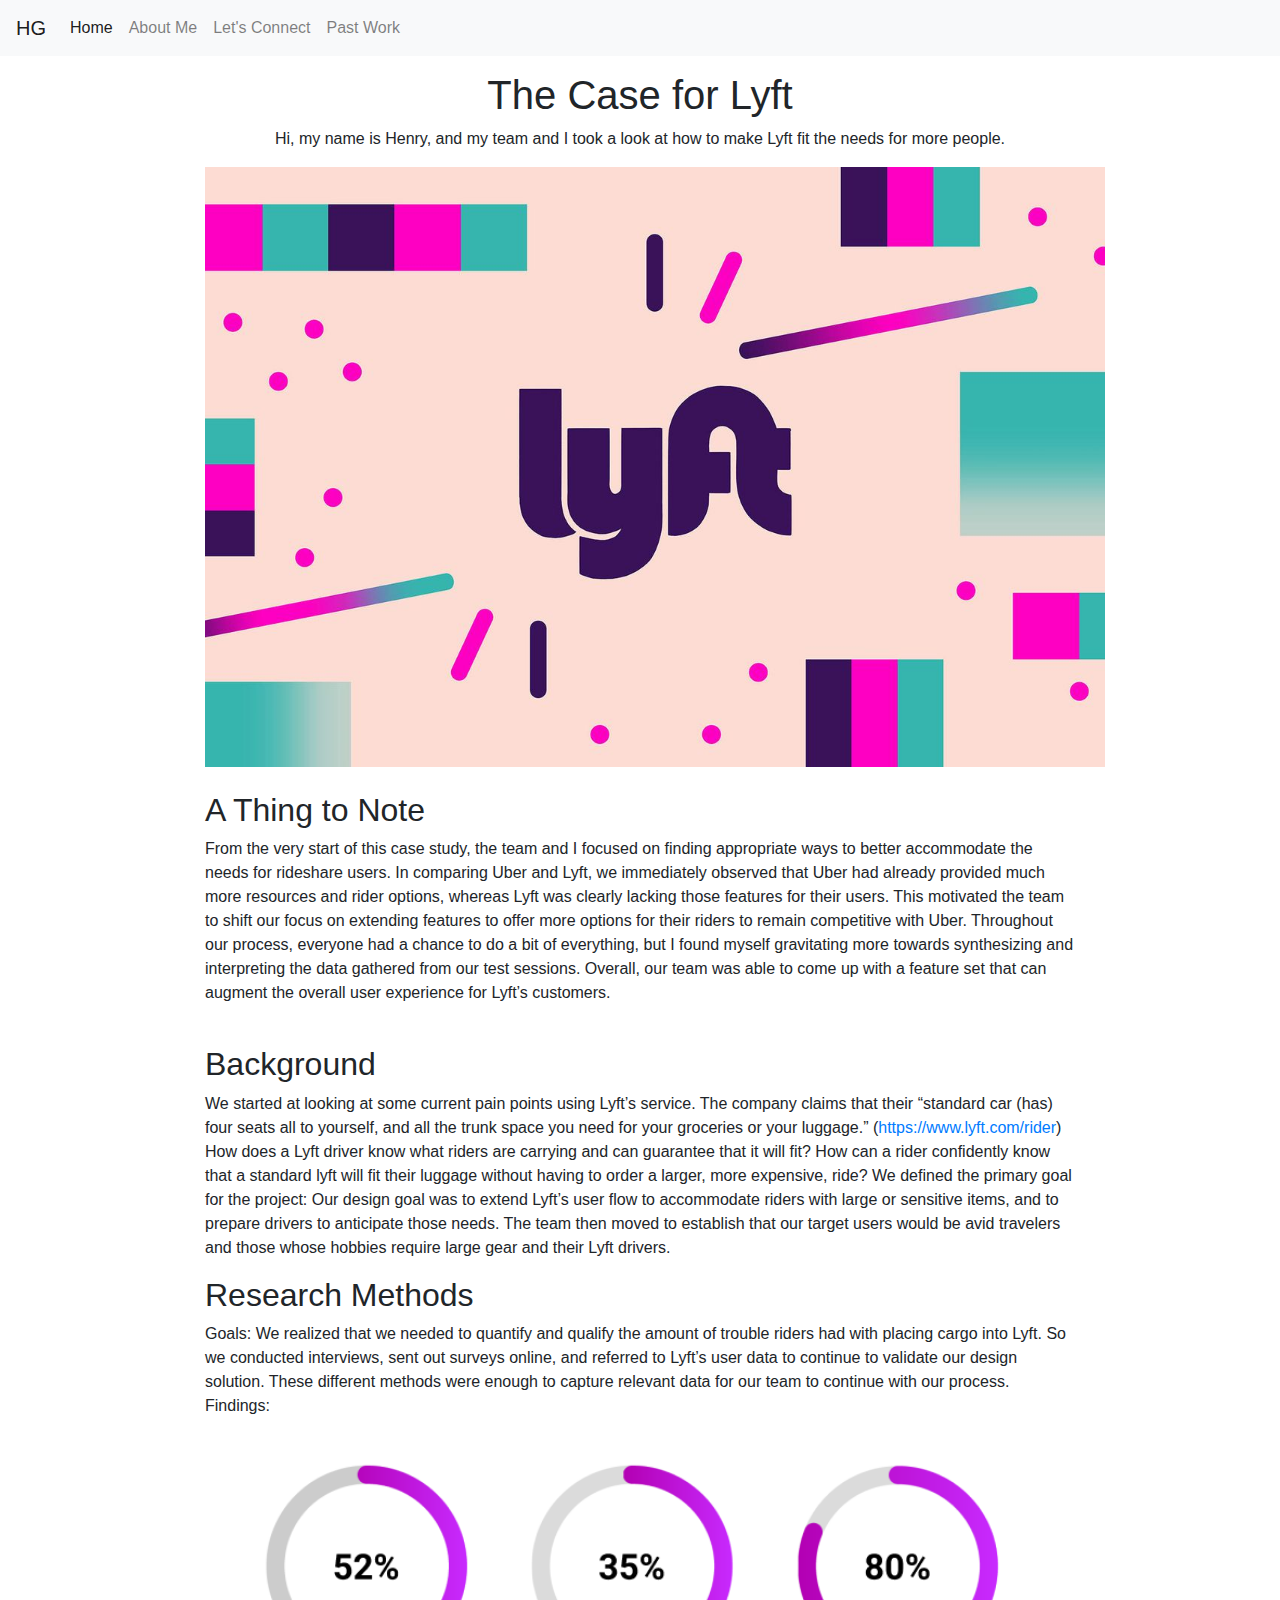
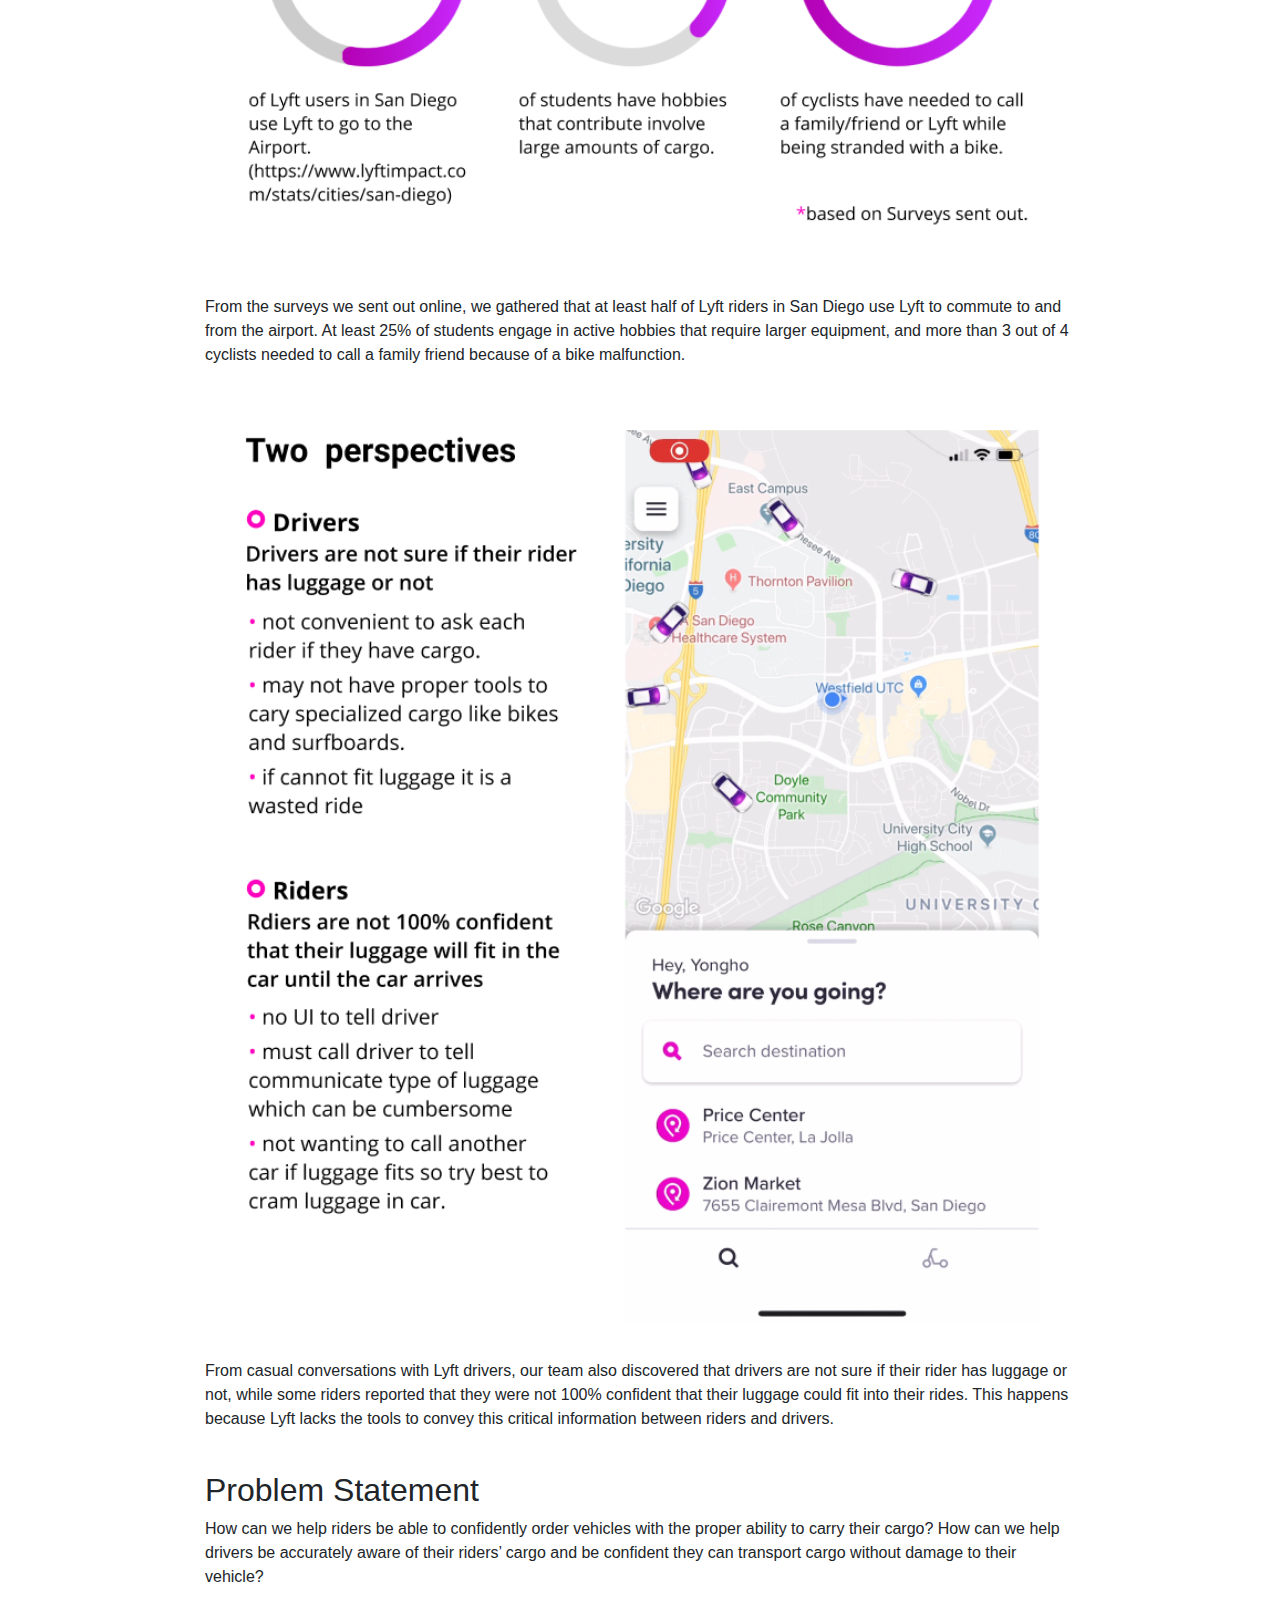
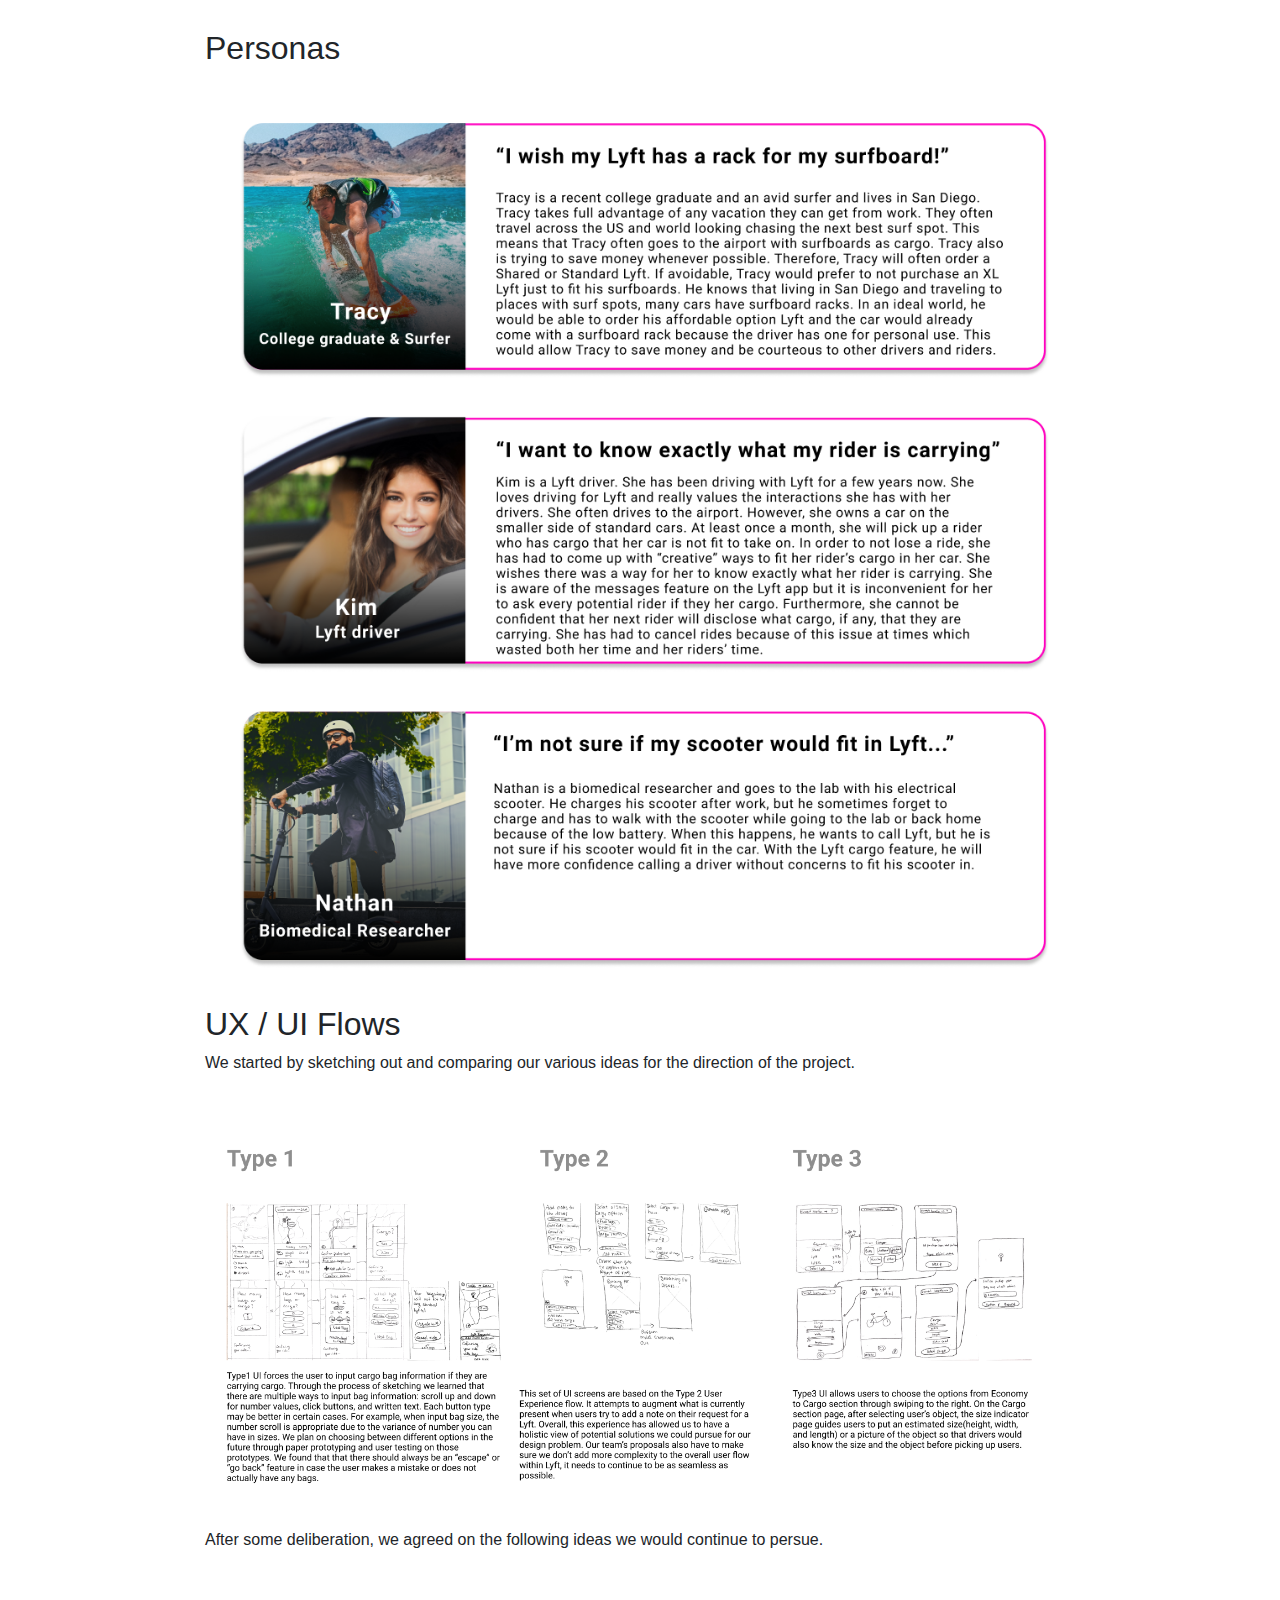
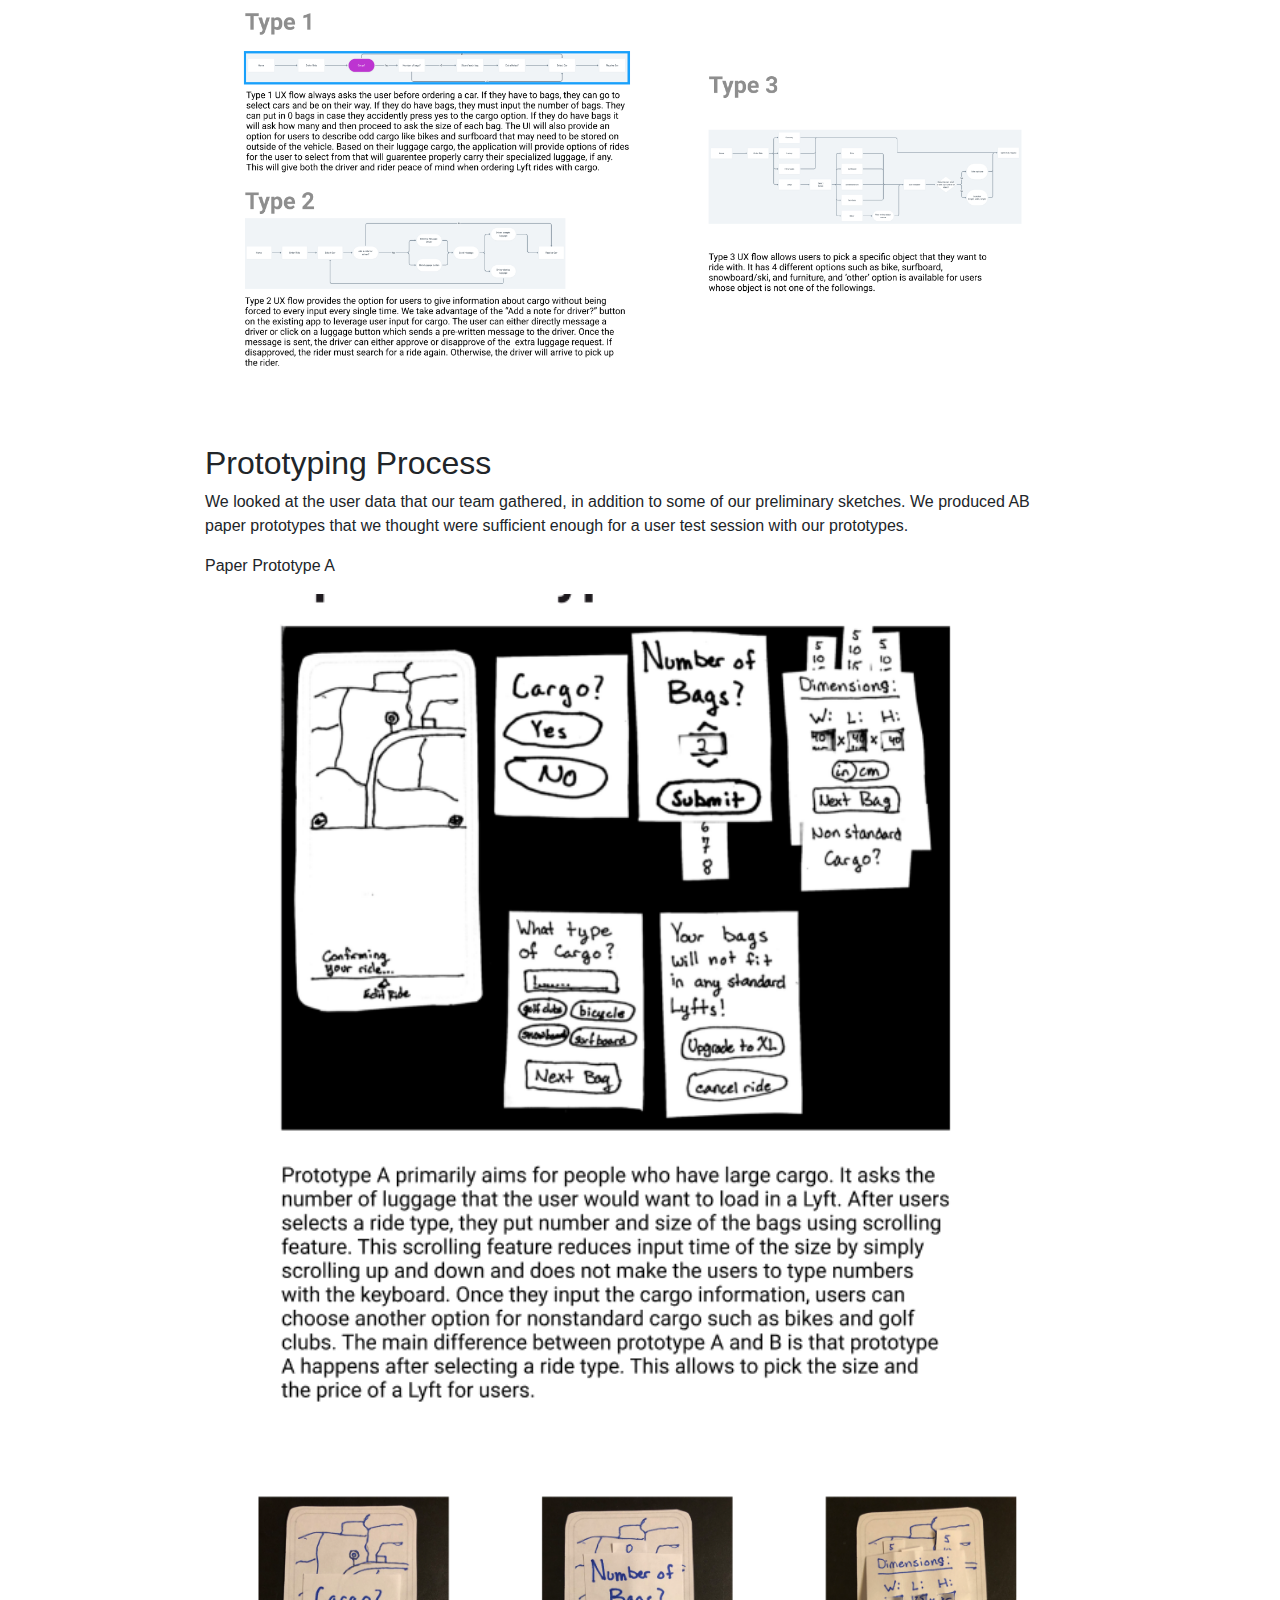
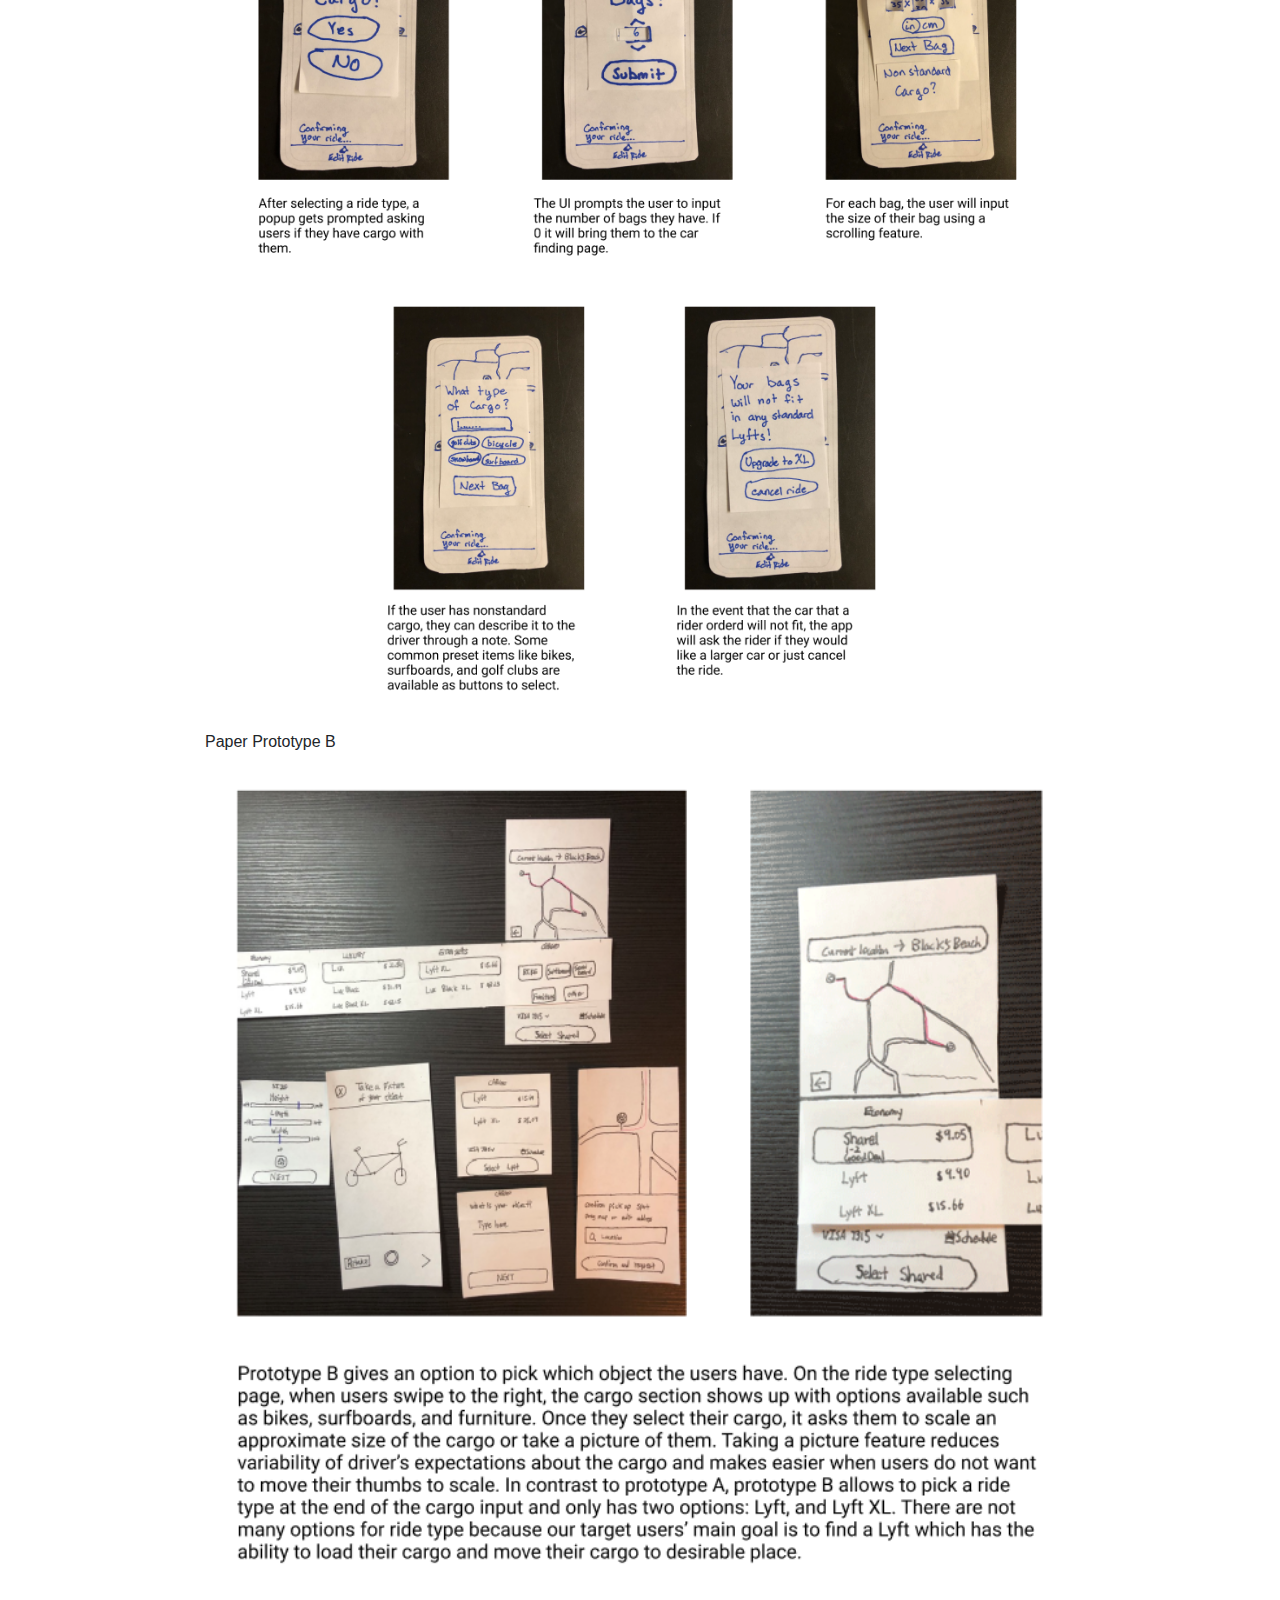
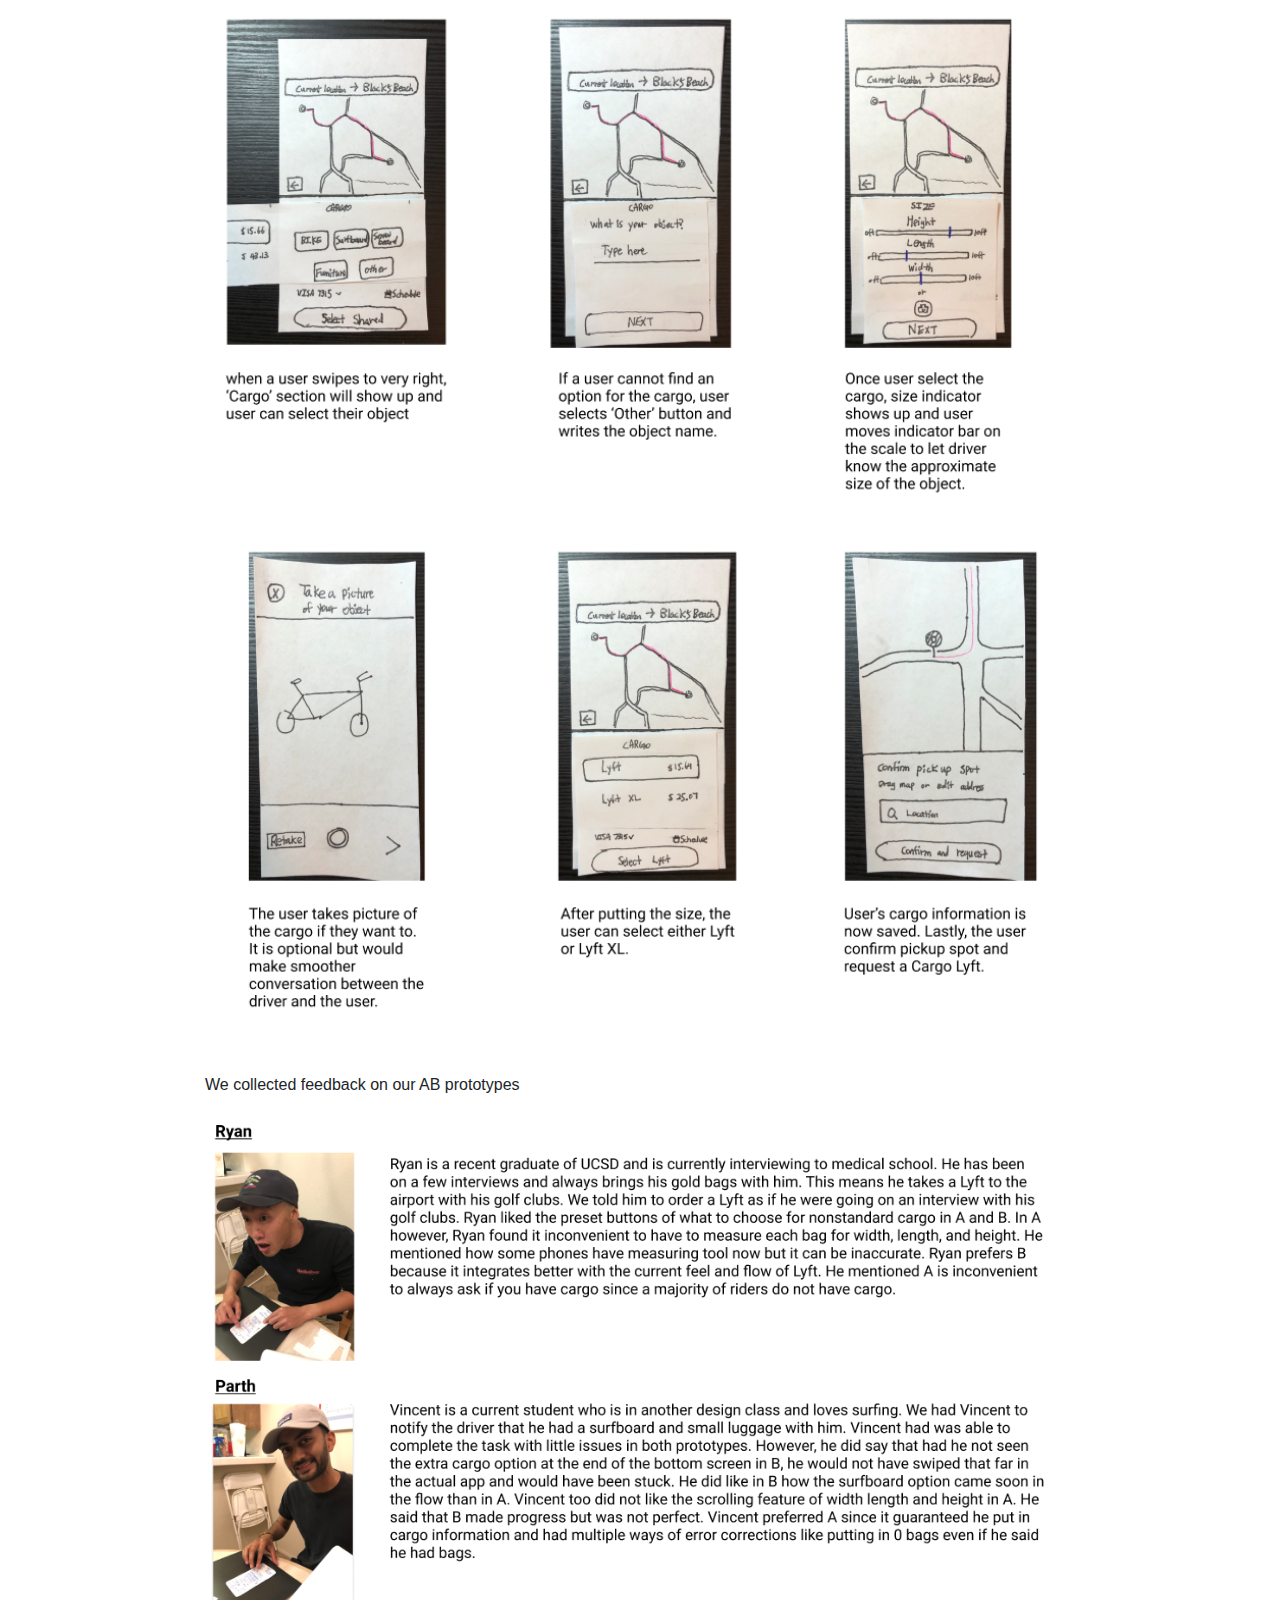
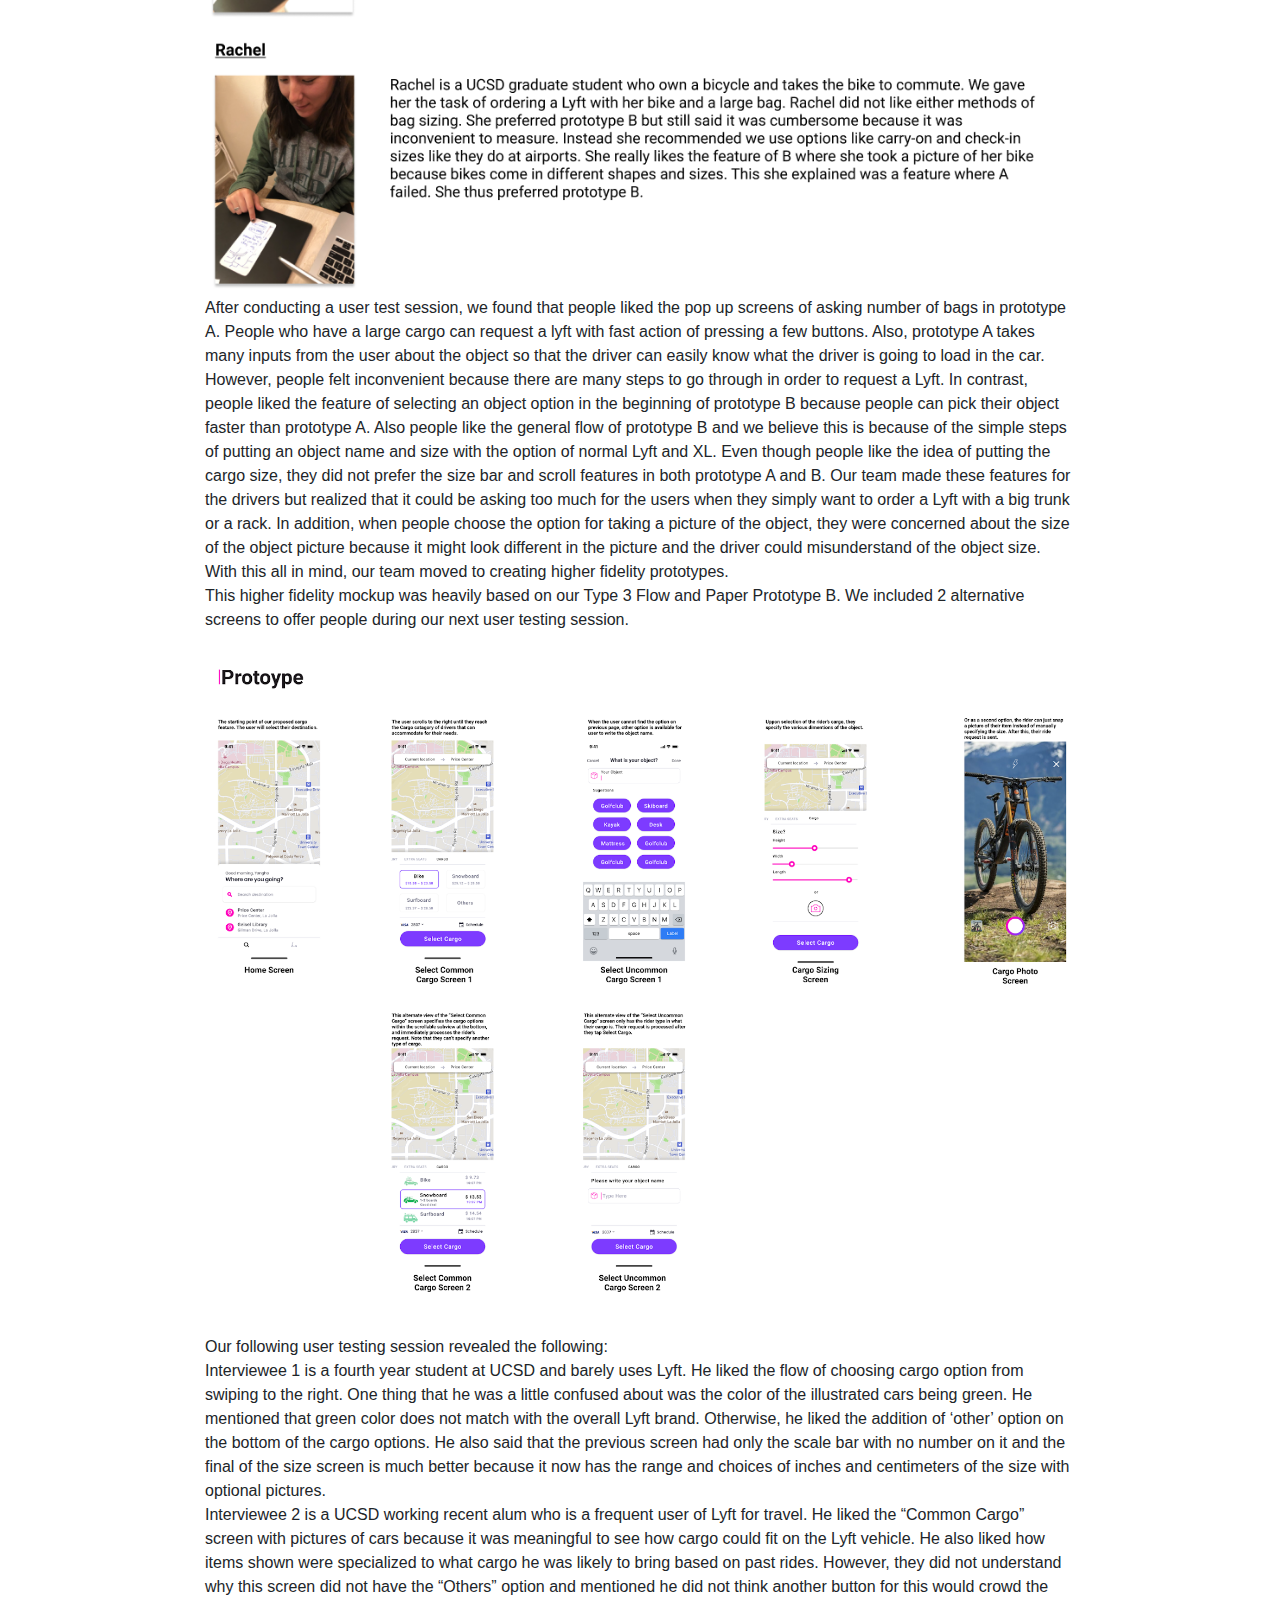
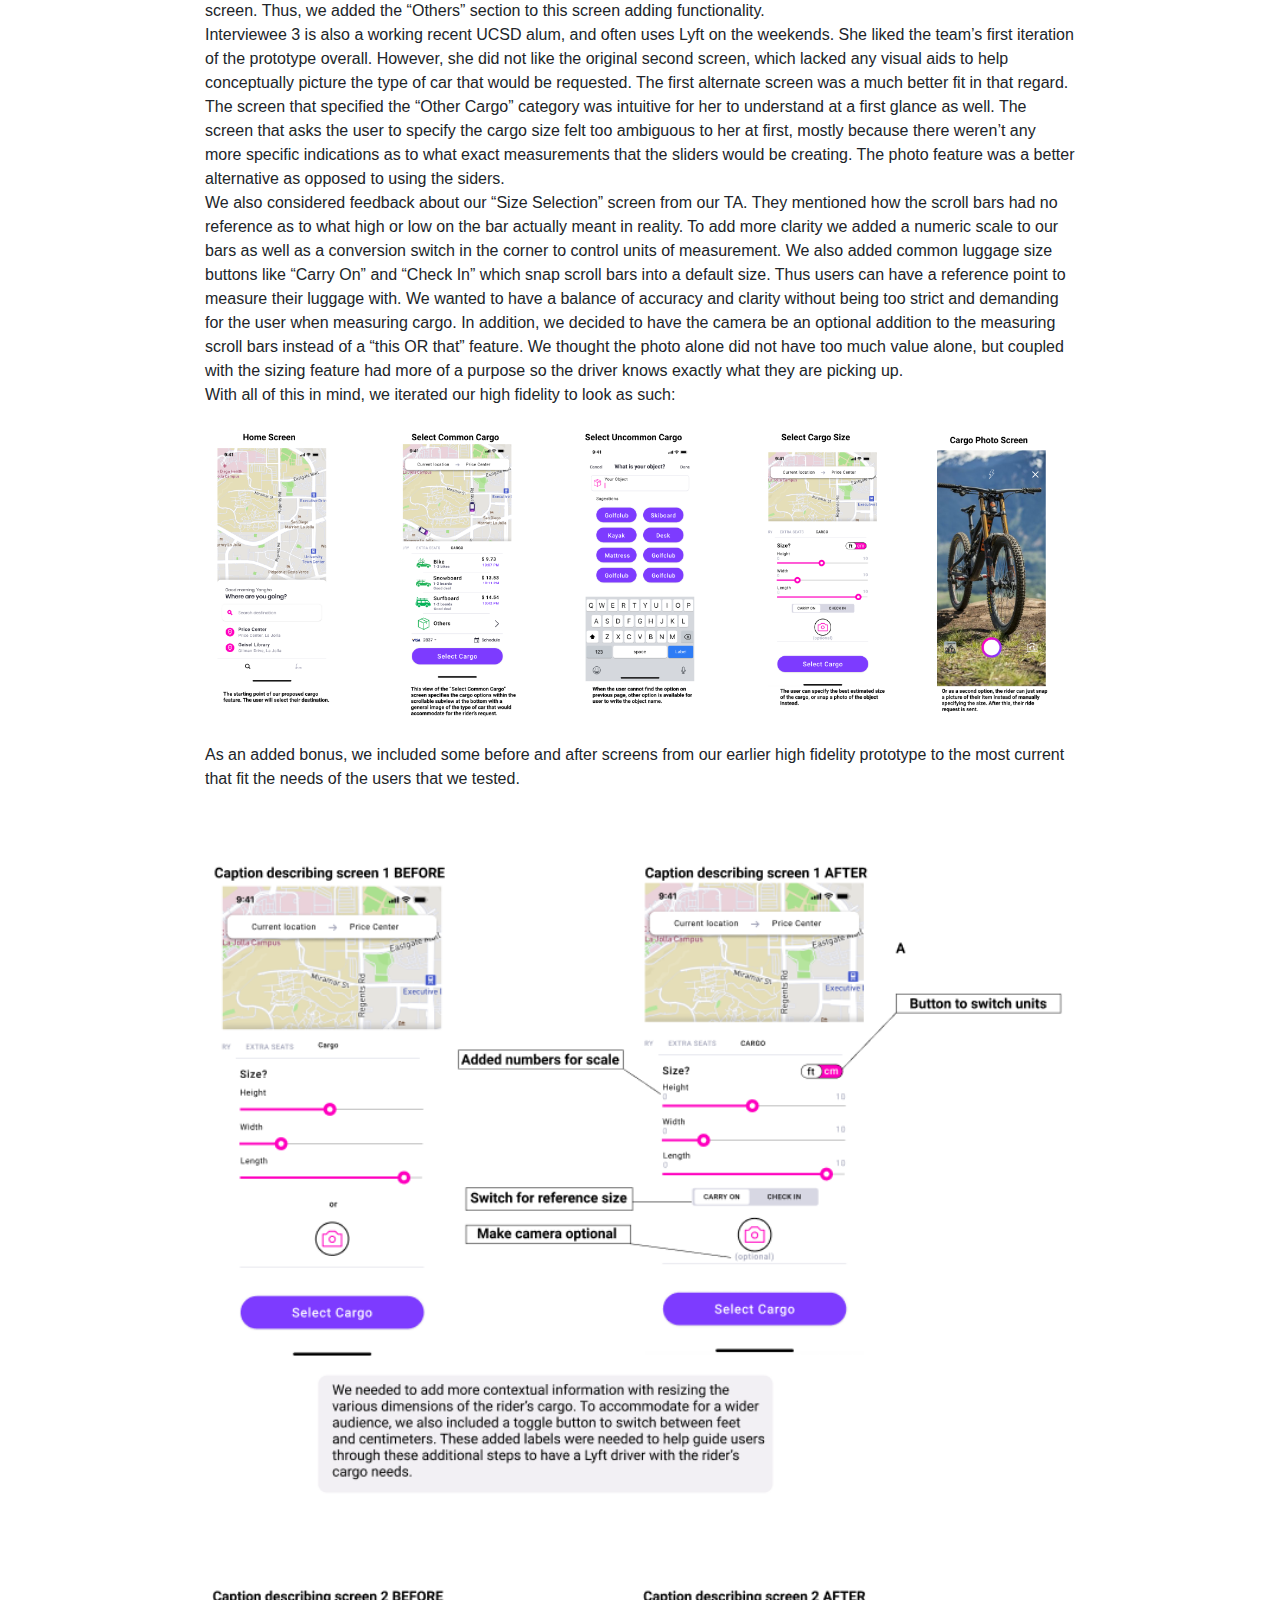
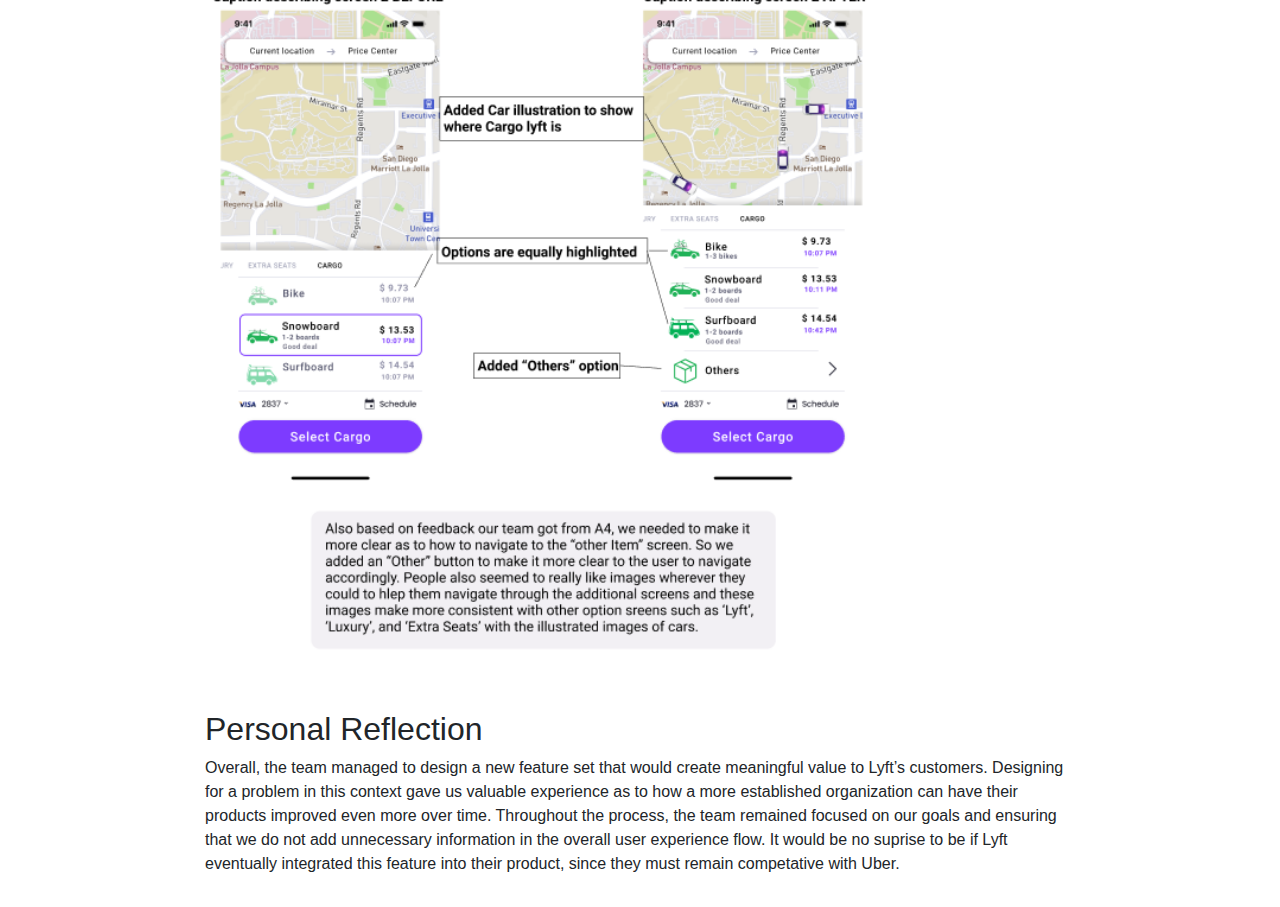
<file: index.html>
<!doctype html>
<html lang="en">


<head>
  <!-- Required meta tags for Bootstrap -->
  <meta charset="utf-8">
  <meta name="viewport" content="width=device-width, initial-scale=1, shrink-to-fit=no">

  <!-- Stylesheet links (first one is bootstrap -->
  <link rel="stylesheet" href="https://maxcdn.bootstrapcdn.com/bootstrap/4.0.0/css/bootstrap.min.css" integrity="sha384-Gn5384xqQ1aoWXA+058RXPxPg6fy4IWvTNh0E263XmFcJlSAwiGgFAW/dAiS6JXm" crossorigin="anonymous">
  <link rel="stylesheet" href="css/style.css">
</head>

<body>
  <nav class="navbar navbar-expand-lg navbar-light bg-light">
      <a class="navbar-brand" href="/">HG</a>
      <button class="navbar-toggler" type="button" data-toggle="collapse" data-target="#navbarNav" aria-controls="navbarSupportedContent" aria-expanded="false" aria-label="Toggle navigation">
          <span class="navbar-toggler-icon"></span>
      </button>
      
      <div class="collapse navbar-collapse" id="navbarNav"> 
        <ul class="navbar-nav">
          <li class="nav-item active">
            <a class="nav-link" href="/">Home <span class="sr-only">(current)</span></a>
          </li>
          <li class="nav-item">
            <a class="nav-link" href="templates/about.html">About Me</a>
          </li>
          <li class="nav-item">
            <a class="nav-link" href="templates/contact.html">Let's Connect</a>
          </li>
          <li class="nav-item">
            <a class="nav-link" href="templates/projects.html">Past Work</a>
          </li>
        </ul>
      </div>
    </nav>

  <!-- Featured stuff on home page -->
<div class="homeFeedCell">
    <h1 class="cellHeader">The Case for Lyft</h1>
    <p class="cellText">
      Hi, my name is Henry, and my team and I took a look at how 
      to make Lyft fit the needs for more people. 
    </p>
    <img class="centerContent" id="imageHeader" src="images/lyft.jpg" alt="lyft background">
  
    <br >
    <h2>A Thing to Note</h2>
    <p>
        From the very start of this case study, the team and I focused on finding appropriate ways to 
        better accommodate the needs for rideshare users. In comparing Uber and Lyft, we immediately 
        observed that Uber had already provided much more resources and rider options, whereas Lyft was 
        clearly lacking those features for their users. This motivated the team to shift our focus on 
        extending features to offer more 
        options for their riders to remain competitive with Uber. Throughout our process, everyone had 
        a chance to do a bit of everything, but I found myself gravitating more towards synthesizing and 
        interpreting the data gathered from our test sessions. Overall, our team was able to come up with a
        feature set that can augment the overall user experience for Lyft’s customers. 
    </p>
  
    <br /> 
  
    <h2>Background</h2>
    <p>
      We started at looking at some current pain points using Lyft’s 
      service. The company claims that their “standard car (has) four seats 
      all to yourself, and all the trunk space you need for your groceries 
      or your luggage.” (<a href="https://www.lyft.com/rider">https://www.lyft.com/rider</a>) 
      How does a Lyft driver know what riders are carrying and can guarantee that it will 
      fit? How can a rider confidently know that a standard lyft will fit their luggage
      without having to order a larger, more expensive, ride? 
  
      We defined the primary goal for the project:
      Our design goal was to extend Lyft’s user flow to accommodate riders 
      with large or sensitive items, and to prepare drivers to anticipate 
      those needs. 
  
      The team then moved to establish that our target users would be avid 
      travelers and those whose hobbies require large gear and their Lyft 
      drivers. 
  
    </p>
  
    <h2>Research Methods</h2>
    <p>
      Goals:
      We realized that we needed to quantify and qualify the 
      amount of trouble riders had with placing cargo into Lyft. 
      So we conducted interviews, sent out surveys online, and referred
      to Lyft’s user data to continue to validate our design solution.
      These different methods were enough to capture relevant data for 
      our team to continue with our process. 
  
      <br />
      Findings:
      <img src="images/lyftSurveydata.png" class="centerContent scaleDefault">
      <br />
  
      From the surveys we sent out online, we gathered that at least half of 
      Lyft riders in San Diego use Lyft to commute to and from the airport. 
      At least 25% of students engage in active hobbies that require larger 
      equipment, and more than 3 out of 4 cyclists needed to call a family 
      friend because of a bike malfunction. 
      <br />
      <img src="images/lyftProblemContext.png" class="centerContent scaleDefault" >
      From casual conversations with Lyft drivers, our team also discovered 
      that drivers are not sure if their rider has luggage or not, while some 
      riders reported that they were not 100% confident that their luggage 
      could fit into their rides. This happens because Lyft lacks the tools 
      to convey this critical information between riders and drivers. 
  
    </p>
  
    <br />
    <h2>Problem Statement</h2>
    <p>
      How can we help riders be able to confidently order vehicles with the 
      proper ability to carry their cargo? How can we help drivers be 
      accurately aware of their riders’ cargo and be confident they can 
      transport cargo without damage to their vehicle?
    </p>
    <br />
  
    <h2>Personas</h2>
    <img src="images/lyftUserPersonas.png" class="centerContent scaleDefault">
    <br />
  
    <h2>UX / UI Flows</h2>
    <p>
      We started by sketching out and comparing our various ideas for the 
      direction of the project.
    </p>
    <img src="images/lyftUXFlowSketches.png" class="centerContent scaleDefault">
    <p>
      After some deliberation, we agreed on the following ideas we would
      continue to persue. 
    </p>
    <img src="images/lyftUserFlows.png" class="centerContent scaleDefault">
    <br />
  
    <h2>Prototyping Process</h2>
    <p>
      We looked at the user data that our team gathered, in addition to some 
      of our preliminary sketches. We produced AB paper  prototypes that we 
      thought were sufficient enough for a user test session with our 
      prototypes.
    </p>
    <p>Paper Prototype A</p>
    <img src="images/lyftPaperPrototypeA-overview.png" class="centerContent scaleDefault">
    <img src="images/lyftPaperPrototypeA-screens.png" class="centerContent scaleDefault">
    <br />
  
    <p>Paper Prototype B</p>
    <img src="images/lyftPaperPrototypeB-overview.png" class="centerContent scaleDefault">
    <img src="images/lyftPaperPrototypeB-screesn.png" class="centerContent scaleDefault">
    <br />
  
    <p>We collected feedback on our AB prototypes</p>
    <img src="images/lyftUserTesting.png" class="centerContent scaleDefault">
    <p>
      After conducting a user test session, we found that people liked the pop 
      up screens of asking number of bags in prototype A. People who have a 
      large cargo can request a lyft with fast action 
      of pressing a few buttons. Also, prototype A takes many inputs from the 
      user about the object so that the driver can easily know what the driver 
      is going to load in the car. However, people felt inconvenient because 
      there are many steps to go through in order to request a Lyft. In 
      contrast, people liked the feature of selecting an object option in the 
      beginning of prototype B because people can pick their object faster than 
      prototype A. Also people like the general flow of prototype B and we 
      believe this is because of the simple steps of putting an object name 
      and size with the option of normal Lyft and XL. Even though people like 
      the idea of putting the cargo size, they did not prefer the size bar and 
      scroll features in both prototype A and B. Our team made these features 
      for the drivers but realized that it could be asking too much for the 
      users when they simply want to order a Lyft with a big trunk or a rack. 
      In addition, when people choose the option for taking a picture of the 
      object, they were concerned about the size of the object picture because 
      it might look different in the picture and the driver could misunderstand 
      of the object size.
      <br />
      With this all in mind, our team moved to creating higher fidelity 
      prototypes.
      <br />
      This higher fidelity mockup was heavily based on our Type 3 Flow and 
      Paper Prototype B. We included 2 alternative screens to offer people 
      during our next user testing session. 
    </p>
    <img src="images/lyftFirstHighFi.png" class="centerContent scaleDefault">
    <p>
      Our following user testing session revealed the following:
      <br />
      Interviewee 1 is a fourth year student at UCSD and barely uses Lyft.
      He liked the flow of choosing cargo option from swiping to the right.
      One thing that he was a little confused about was the color of the 
      illustrated cars being green. He mentioned that green color does not 
      match with the overall Lyft brand. Otherwise, he liked the addition 
      of ‘other’ option on the bottom of the cargo options. He also said 
      that the previous screen had only the scale bar with no number on it 
      and the final of the size screen is much better because it now has the 
      range and choices of inches and centimeters of the size with optional 
      pictures.
      <br />
      Interviewee 2 is a UCSD working recent alum who is a frequent user of 
      Lyft for travel. He liked the “Common Cargo” screen with pictures of 
      cars because it was meaningful to see how cargo could fit on the Lyft 
      vehicle. He also liked how items shown were specialized to what cargo 
      he was likely to bring based on past rides. However, they did not 
      understand why this screen did not have the “Others” option and 
      mentioned he did not think another button for this would crowd the 
      screen. Thus, we added the “Others” section to this screen adding 
      functionality.
      <br />
      Interviewee 3 is also a working recent UCSD alum, and often uses 
      Lyft on the weekends. She liked the team’s first iteration of the 
      prototype overall. However, she did not like the original second 
      screen, which lacked any visual aids to help conceptually picture the 
      type of car that would be requested. The first alternate screen was a 
      much better fit in that regard. The screen that specified the “Other 
      Cargo” category was intuitive for her to understand at a first glance 
      as well. The screen that asks the user to specify the cargo size felt 
      too ambiguous to her at first, mostly because there weren’t any more 
      specific indications as to what exact measurements that the sliders 
      would be creating. The photo feature was a better alternative as 
      opposed to using the siders. 
      <br />
      We also considered feedback about our “Size Selection” screen from 
      our TA. They mentioned how the scroll bars had no reference as to what 
      high or low on the bar actually meant in reality. To add more clarity 
      we added a numeric scale to our bars as well as a conversion switch in 
      the corner to control units of measurement. We also added common 
      luggage size buttons like “Carry On” and “Check In” which snap scroll
      bars into a default size. Thus users can have a reference point to 
      measure their luggage with. We wanted to have a balance of accuracy and 
      clarity without being too strict and demanding for the user when 
      measuring cargo. In addition, we decided to have the camera be an 
      optional addition to the measuring scroll bars instead of a “this OR 
      that” feature. We thought the photo alone did not have too much value 
      alone, but coupled with the sizing feature had more of a purpose so 
      the driver knows exactly what they are picking up.
      <br />
      With all of this in mind, we iterated our high fidelity to look as such:
    </p>
    <img src="images/lyftFinalPrototype.png" class="centerContent scaleDefault">
    <p>
      As an added bonus, we included some before and after screens from our 
      earlier high fidelity prototype to the most current that fit the needs 
      of the users that we tested. 
    </p>
    <br />
    <img src="images/lyftBeforeAfterScreens.png" class="centerContent scaleDefault">
   
    <br />
    <h2>Personal Reflection</h2>
    <p>
      Overall, the team managed to design a new feature set that would create meaningful value to Lyft’s customers. 
      Designing for a problem in this context gave us valuable experience as to how a more established organization 
      can have their products improved even more over time. Throughout the process, the team remained focused on our 
      goals and ensuring that we do not add unnecessary information in the overall user experience flow. It would be
      no suprise to be if Lyft eventually integrated this feature into their product, since they must remain competative 
      with Uber. 
  
    </p>
  
  </div>
  
  <!-- Enable Bootstrap Scripts -->
  <script src="https://code.jquery.com/jquery-3.2.1.slim.min.js" integrity="sha384-KJ3o2DKtIkvYIK3UENzmM7KCkRr/rE9/Qpg6aAZGJwFDMVNA/GpGFF93hXpG5KkN" crossorigin="anonymous"></script>
  <script src="https://cdnjs.cloudflare.com/ajax/libs/popper.js/1.12.9/umd/popper.min.js" integrity="sha384-ApNbgh9B+Y1QKtv3Rn7W3mgPxhU9K/ScQsAP7hUibX39j7fakFPskvXusvfa0b4Q" crossorigin="anonymous"></script>
  <script src="https://maxcdn.bootstrapcdn.com/bootstrap/4.0.0/js/bootstrap.min.js" integrity="sha384-JZR6Spejh4U02d8jOt6vLEHfe/JQGiRRSQQxSfFWpi1MquVdAyjUar5+76PVCmYl" crossorigin="anonymous"></script>
</body>


</html>
</file>
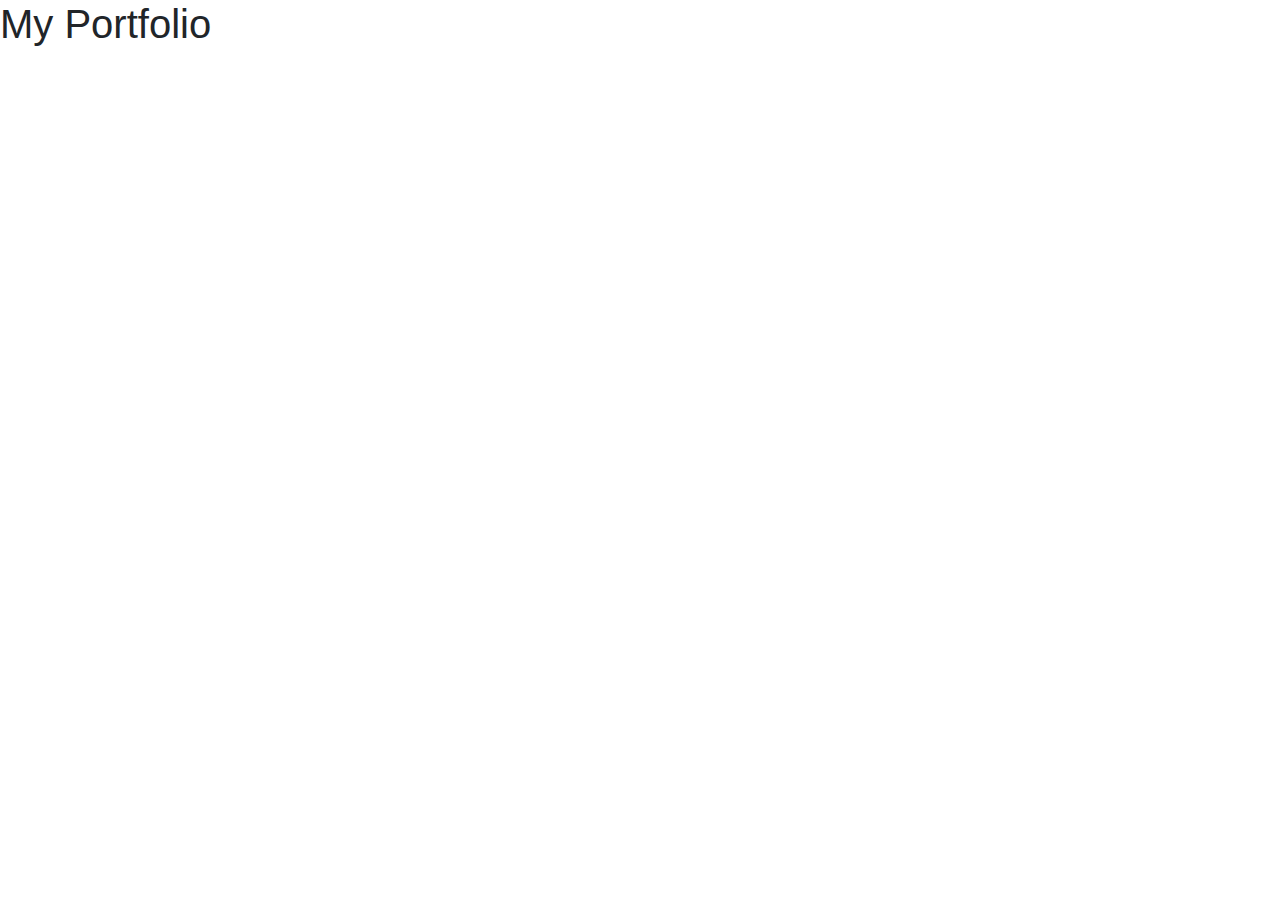
<file: public/templates/base.html>
<!doctype html>

<html lang="en">
  <head>
    <!-- Required meta tags for Bootstrap -->
    <meta charset="utf-8">
    <meta name="viewport" content="width=device-width, initial-scale=1, shrink-to-fit=no">

    <!-- Stylesheet links (first one is bootstrap -->
    <link rel="stylesheet" href="https://maxcdn.bootstrapcdn.com/bootstrap/4.0.0/css/bootstrap.min.css" integrity="sha384-Gn5384xqQ1aoWXA+058RXPxPg6fy4IWvTNh0E263XmFcJlSAwiGgFAW/dAiS6JXm" crossorigin="anonymous">

    <title> Henry G </title>
  </head>


  <body>

    <h1>My Portfolio</h1>

    <!-- Enable Bootstrap Scripts -->
    <script src="https://code.jquery.com/jquery-3.2.1.slim.min.js" integrity="sha384-KJ3o2DKtIkvYIK3UENzmM7KCkRr/rE9/Qpg6aAZGJwFDMVNA/GpGFF93hXpG5KkN" crossorigin="anonymous"></script>
    <script src="https://cdnjs.cloudflare.com/ajax/libs/popper.js/1.12.9/umd/popper.min.js" integrity="sha384-ApNbgh9B+Y1QKtv3Rn7W3mgPxhU9K/ScQsAP7hUibX39j7fakFPskvXusvfa0b4Q" crossorigin="anonymous"></script>
    <script src="https://maxcdn.bootstrapcdn.com/bootstrap/4.0.0/js/bootstrap.min.js" integrity="sha384-JZR6Spejh4U02d8jOt6vLEHfe/JQGiRRSQQxSfFWpi1MquVdAyjUar5+76PVCmYl" crossorigin="anonymous"></script>
  </body>
</html>
</file>
<file: css/style.css>
/* HomeFeed styles */

.homeFeedCell {
  max-width: 900px;
  padding: 15px;
  margin: auto;
}
.cellHeader {
  text-align: center;
}
.cellText {
  text-align: center;
}
img.centerContent {
  display: block;
  margin-left: auto;
  margin-right: auto;
  width: 900px;
  height: 600px;
}
/* need to individually scale images properly */
img.scaleDefault {
  max-width: 100%;
  height: auto;
}
</file>
